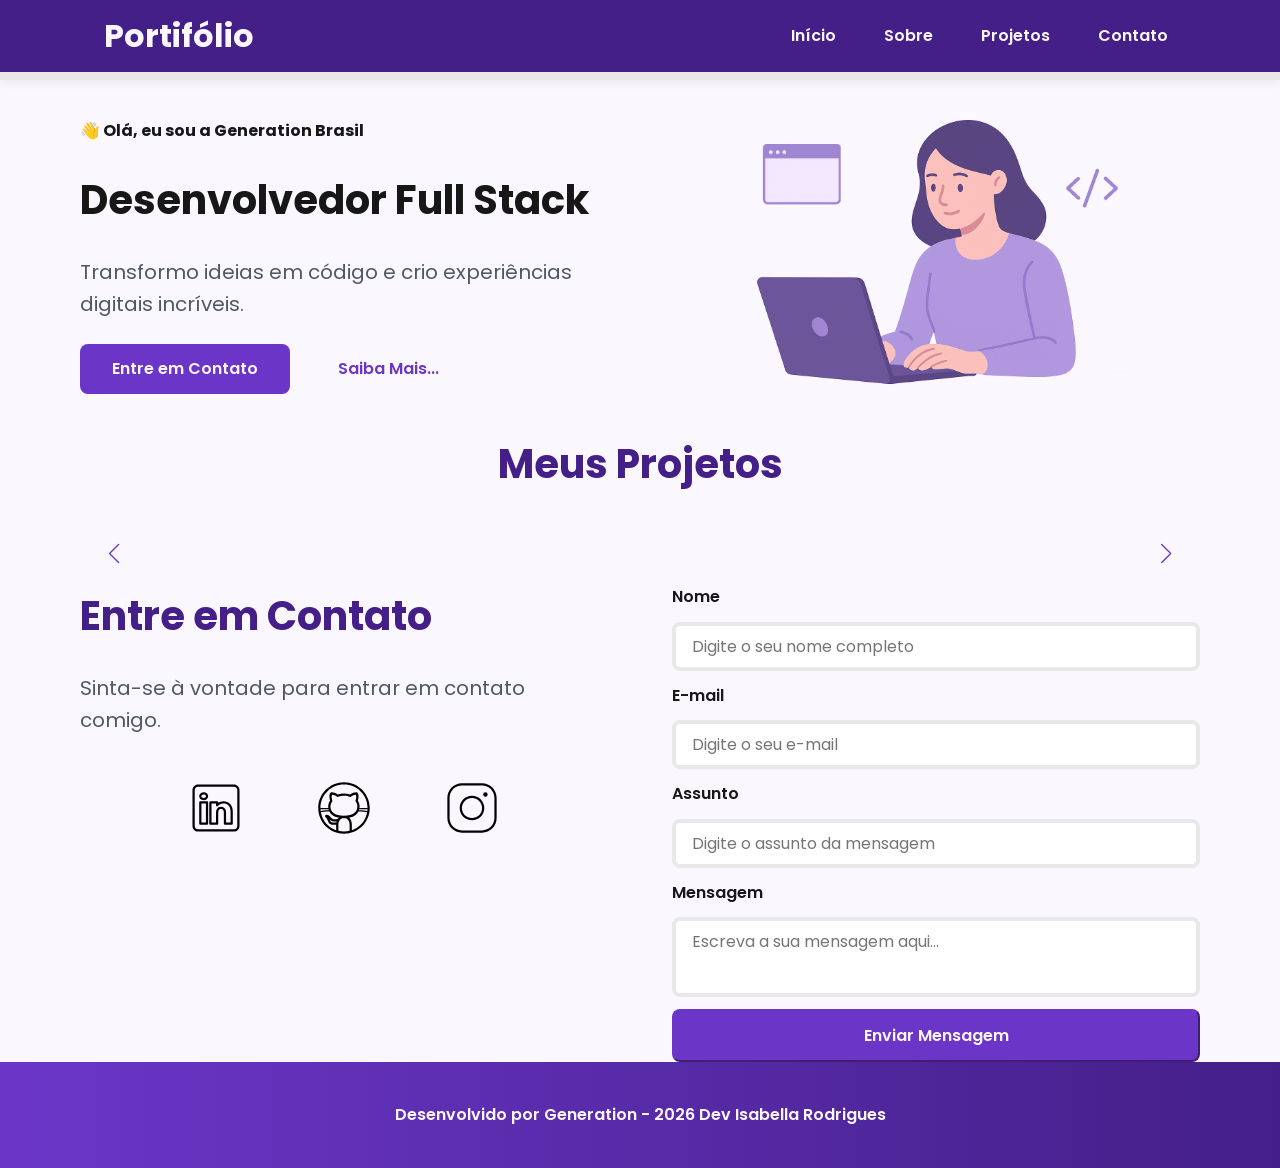
<file: index.html>
<!doctype html>
<html lang="en">
  <head>
    <meta charset="UTF-8" />
    <meta name="viewport" content="width=device-width, initial-scale=1.0" />
    <title>Portfólio Generation Brasil</title>

    <link rel="icon" type="image/svg+xml" href="./assets/img/favicon.svg" />

    <!-- SWIPER CSS -->
    <link
      rel="stylesheet"
      href="https://cdn.jsdelivr.net/npm/swiper@11/swiper-bundle.min.css"
    />

    <!-- Fontes do Google -->
    <link rel="preconnect" href="https://fonts.googleapis.com" />
    <link rel="preconnect" href="https://fonts.gstatic.com" crossorigin />

    <!-- Fonte do Google - Poppins -->
    <link
      href="https://fonts.googleapis.com/css2?family=Poppins&display=swap"
      rel="stylesheet"
    />

    <!-- Link CSS-->
    <link rel="stylesheet" href="assets/css/style.css" />
  </head>

  <body>
    <header>
      <div class="menu-content">
        <a href="index.html" id="titulo"> Portifólio </a>

        <nav>
          <ul class="menu-list">
            <li><a href="#hero"> Início</a></li>
            <li><a href="#about">Sobre</a></li>
            <li><a href="#projects">Projetos</a></li>
            <li><a href="#contact">Contato</a></li>
          </ul>
        </nav>
      </div>
    </header>

    <main>
      <section id="hero" class="section-container hero-container">
        <!-- BOAS VINDAS -->
        <article class="hero-content">
          <span>👋 Olá, eu sou a Generation Brasil</span>
          <h1>Desenvolvedor Full Stack</h1>
          <p>
            Transformo ideias em código e crio experiências digitais incríveis.
          </p>

          <div class="buttons-container">
            <a href="#contact" class="botao">Entre em Contato</a>
            <a href="#about" class="botao-outline">Saiba Mais...</a>
          </div>
        </article>

        <!-- IMAGEM -->
        <figure class="hero-image">
          <img
            src="./assets/img/foto_dev_woman.svg"
            alt="Foto do autor."
            class="float-animation"
          />
        </figure>
      </section>

      <!-- Seção Sobre o autor -->
      <section id="about" class="section-container about-container"></section>

      <!-- Seção Projetos do autor -->
      <section id="projects" class="section-container projects-container">
        <h2>Meus Projetos</h2>

        <!-- Swiper Container -->
        <div class="swiper projects-swiper">
          <div class="swiper-wrapper"></div>

          <!-- Botões de navegação -->
          <div class="swiper-button-next"></div>
          <div class="swiper-button-prev"></div>

          <!-- Paginação -->
          <div class="swiper-pagination"></div>
        </div>
      </section>

      <!-- Seção Formulário de Contato e Redes Sociais -->
      <section id="contact" class="section-container contact-container">
        <!-- REDES SOCIAIS -->
        <article class="contact-info">
          <h2>Entre em Contato</h2>
          <p>Sinta-se à vontade para entrar em contato comigo.</p>

          <div class="social-container">
            <a
              href="#"
              target="_blank"
              class="social-icon"
              aria-label="LinkedIn"
            >
              <img
                src="./assets/icons/social/linkedin.svg"
                alt="Link para o Linkedin"
              />
            </a>

            <a href="#" target="_blank" class="social-icon" aria-label="GitHub">
              <img
                src="./assets/icons/social/github.svg"
                alt="Link para o GitHub"
              />
            </a>

            <a
              href="#"
              target="_blank"
              class="social-icon"
              aria-label="Instagram"
            >
              <img
                src="./assets/icons/social/instagram.svg"
                alt="Link para o Instagram"
              />
            </a>
          </div>
        </article>

        <!-- FORMULÁRIO -->
        <form
          id="formulario"
          action="https://formsubmit.co/a5943e28dd89e9a35ab945b9b3ee15ba" method="POST">
          <input
            type="hidden"
            name="_next"
            value="http://localhost:5500/success.html"
          />
          <input type="hidden" name="_captcha" value="false" />

          <label for="nome">Nome</label>
          <input
            id="nome"
            name="nome"
            type="text"
            placeholder="Digite o seu nome completo"
          />
          <span id="erro-nome"></span>

          <label for="email">E-mail</label>
          <input
            id="email"
            name="email"
            type="text"
            placeholder="Digite o seu e-mail"
          />
          <span id="erro-email"></span>

          <label for="assunto">Assunto</label>
          <input
            id="assunto"
            name="assunto"
            type="text"
            placeholder="Digite o assunto da mensagem"
          />
          <span id="erro-assunto"></span>

          <label for="mensagem">Mensagem</label>
          <textarea
            id="mensagem"
            name="mensagem"
            placeholder="Escreva a sua mensagem aqui..."
          ></textarea>
          <span id="erro-mensagem"></span>

          <button class="botao" type="submit">Enviar Mensagem</button>
        </form>
      </section>
    </main>

    <footer>Desenvolvido por Generation - 2026 Dev Isabella Rodrigues</footer>

    <!-- SWIPER JS -->
    <script src="https://cdn.jsdelivr.net/npm/swiper@11/swiper-bundle.min.js"></script>

    <!-- Script JavaScript-->
    <script src="assets/js/script.js"></script>
  </body>
</html>
</file>
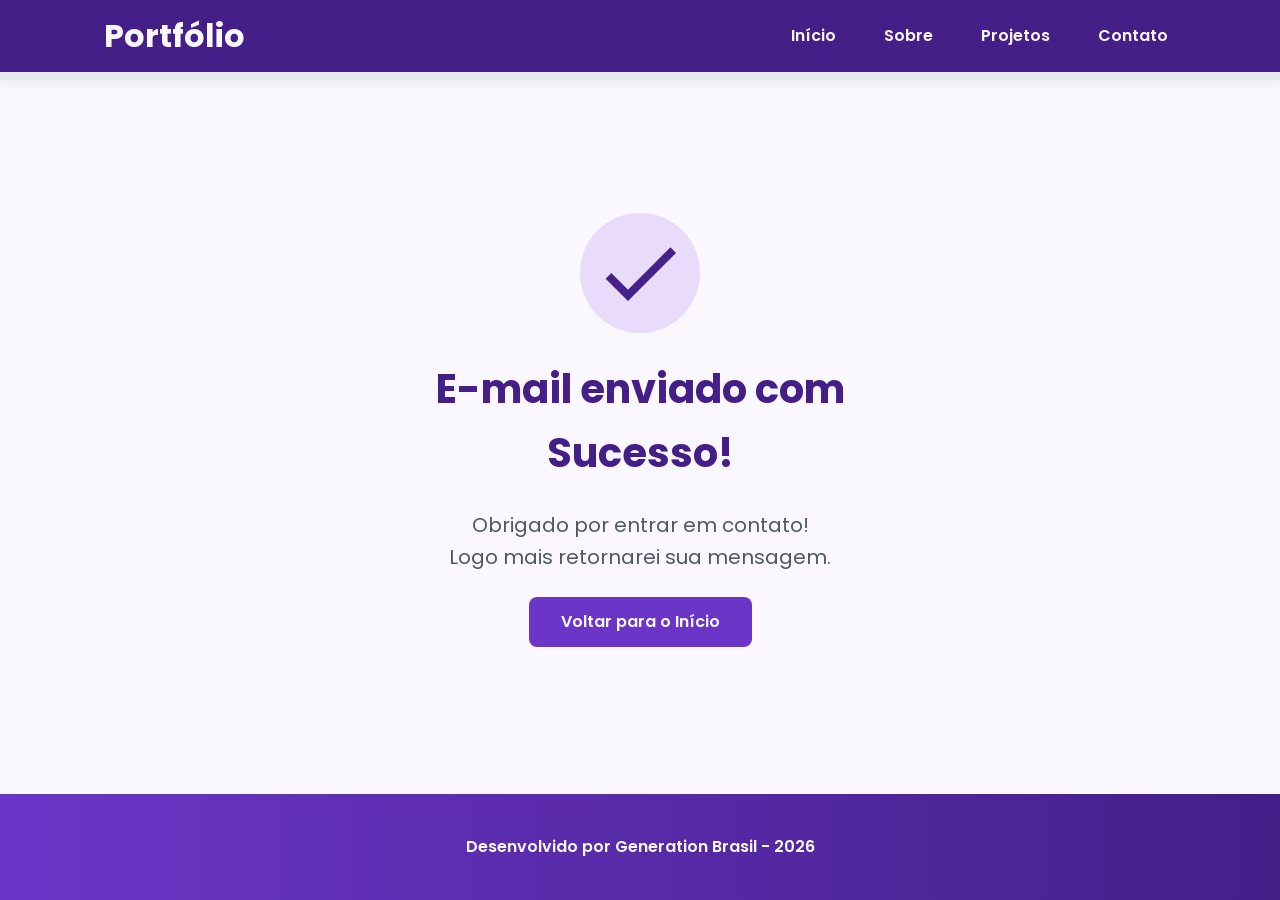
<file: success.html>
<!DOCTYPE html>
<html lang="pt-br">

<head>

    <meta charset="UTF-8">

    <meta name="viewport" content="width=device-width, initial-scale=1.0">

    <meta name="author" content="Generation Brasil">
    <meta name="description"
        content="Portfólio da Generation Brasil, desenvolvedor Full Stack especializado em criar experiências digitais incríveis. Conheça meus projetos e entre em contato.">
    <meta name="robots" content="index, follow">

    <link rel="icon" type="image/svg+xml" href="./assets/img/favicon.svg">

    <title>Portfólio Generation Brasil</title>

    
    <!-- Fontes do Google -->
    <link rel="preconnect" href="https://fonts.googleapis.com" />
    <link rel="preconnect" href="https://fonts.gstatic.com" crossorigin />

    <!-- Fonte do Google - Poppins -->
    <link
      href="https://fonts.googleapis.com/css2?family=Poppins&display=swap"
      rel="stylesheet"
    />

    <!-- Link CSS-->
    <link rel="stylesheet" href="assets/css/style.css" />
    

</head>

<body>

    <!-- Cabeçalho da Página (header) -->
    <header class="menu-container">
        <div class="menu-content">

        <a href="index.html" id="titulo">Portfólio</a>

        <nav>
            <ul class="menu-list">

                <li>
                    <a href="index.html#hero">Início</a>
                </li>

                <li>
                    <a href="index.html#about">Sobre</a>
                </li>

                <li>
                    <a href="index.html#projects">Projetos</a>
                </li>

                <li>
                    <a href="index.html#contact">Contato</a>
                </li>

            </ul>
        </nav>

    </div>
    </header>

    <!-- Seção Principal da Página (main) -->
    <main>
          <!-- Mensagem de Sucesso -->
    <section class="success-container">
        <article class="success-content">

            <figure class="success-icon">
                <img src="./assets/img/success.svg"
                     alt="Ilustração de sucesso"
                     class="float-animation"
                >
            </figure>

            <h1>E-mail enviado com Sucesso!</h1>
            <h2>Obrigado por entrar em contato! <br> Logo mais retornarei sua mensagem.</h2>

            <a class="botao" href="index.html">Voltar para o Início</a>

        </article>
    </section>

    </main>

    <!-- Rodapé da Página (footer) -->
    <footer>
        Desenvolvido por Generation Brasil - 2026
    </footer>

</body>

</html>
</file>
<file: assets/css/style.css>
*{
    margin: 0;
    padding: 0;
    box-sizing: border-box;
    font-family: 'poppins',sans-serif;
    font-weight: 400;
    text-decoration: none;
    outline: none;
}
/*Configurações iniciais*/
html{
    
    scroll-behavior: smooth;
}

body{
    display: flex;
    flex-direction: column;
    min-height: 100vh;
    background-color: var(--white);
    line-height: 1.6;
    color: var(--black);
}

main{
    flex: 1;
}

header{
    position: sticky;
    top: 0;
    z-index: 1000;
    width: 100%;
    height: 5rem;
    border-bottom: var(--spacing-xs) solid var(--gray-200);
    background-color: var(--purple-800);
    box-shadow: var(--shadow-sm);
}

header a{
    font-weight: 600;
    color: var(--white);
    transition: color 0.3s ease;
}
header a:hover{
    color: var(--purple-100);
}

#titulo{
    font-size: var(--text-2xl);
    font-weight: 700;
}

.menu-content{
    display: flex;
    justify-content: space-between;
    align-items: center;
    max-width: 70rem;
    height: 100%;
    margin: 0 auto;
    padding: 0 var(--spacing-md);
}

.menu-list{
    display: flex;
    gap: var(--spacing-lg);
    list-style: none;
}

.menu-list a{
    padding: var(--spacing-xs);
}

.hero-container{
    display: flex;
    align-items: center;
    gap: var(--spacing-2xl);
    min-height: calc(100vh -5rem);
}
.hero-content{
    display: flex;
    flex: 1;
    flex-direction: column;
    gap: var(--spacing-md);
}
.hero-content span{
    font-size: var(--text-base);
    font-weight: 700;
}
.hero-content h1{
    font-size: var(--text-3xl);
    font-weight: 700;
}
.hero-content p,
.about-container p,
.contact-info p{
    font-size: var(--text-lg);
    color: var(--gray-400);
}

/*IMG*/
.hero-image{
    display: flex;
    flex: 1;
    justify-content: center;
}

.hero-image img{
    width: 100%;
    max-width: 100%;
    border-radius: var(--radius-xl);
}

/* Animação flutuante */
@keyframes float {
    0%,
    100% {
        transform: translateY(0);
    }

    50% {
        transform: translateY(-1.25rem);
    }
}

.float-animation {
    animation: float 3s ease-in-out infinite;
}

/*ABOUT*/
.about-container{
    display: flex;
    align-items: center;
    gap: var(--spacing-2xl);
    border-radius: var(--radius-lg);
    background-color: var(--gray-200);
}

.about-image{
    float: 0 0 17.5rem;
}
.about-image img{
    width: 100%;
    border: 0.35rem solid var(--purple-500);
    border-radius: var(--radius-full);
    box-shadow: var(--shadow-lg);
}
.about-content h2,
.projects-container h2,
.contact-info h2 {
    margin-bottom: var(--spacing-md);
    font-size: var(--text-3xl);
    font-weight: 700;
    color: var(--purple-800);
}

.about-content p {
    margin-bottom: var(--spacing-sm);
    text-align: justify;
}

.about-buttons-data {
    display: flex;
    justify-content: space-between;
    align-items: center;
    gap: var(--spacing-lg);
    margin-top: var(--spacing-lg);
}

.about-buttons-data .botao {
    margin-right: auto;
}

/*Informações git*/
.data-container {
    display: flex;
    gap: var(--spacing-lg);
    margin-top: 0;
}

.data-item {
    display: flex;
    flex-direction: column;
    align-items: center;
}

.data-number {
    font-size: var(--text-xl);
    font-weight: 700;
    text-align: center;
    color: var(--purple-500);
}

.data-label {
    font-size: var(--text-base);
    text-align: center;
    color: var(--gray-400);
}

.projects-container{
    scroll-margin-top: 3rem;
    margin: var(--spacing-2xl) auto;
    text-align: center;
}

.projects-swiper{
    position: relative;
    width: 100%;
    padding: var(--spacing-sm) var(--spacing-xl) var(--spacing-xl);
}

.project-card {
    display: flex;
    flex-direction: column;
    width: 100%;
    height: 100%;
    border: 0.15rem solid var(--gray-200);
    border-radius: var(--radius-lg);
    background-color: var(--white);
    box-shadow: var(--shadow-sm);
    overflow: hidden;
    transition: var(--transition-default);
}

.project-card:hover {
    box-shadow: var(--shadow-lg);
}

.project-image {
    display: flex;
    align-items: center;
    justify-content: center;
    width: 100%;
    height: 10rem;
    background: linear-gradient(135deg, var(--purple-50) 0%, var(--purple-100) 100%);
}

.project-image img {
    width: 75%;
    height: 75%;
    max-width: 7rem;
    max-height: 7rem;
    object-fit: contain;
    transition: transform 0.3s ease;
}

.project-content {
    display: flex;
    flex: 1;
    flex-direction: column;
    padding: var(--spacing-md);
    text-align: left;
}

.project-content h3 {
    margin-bottom: 0.75rem;
    font-size: var(--text-lg);
    font-weight: 700;
}

.project-content p {
    flex: 1;
    margin-bottom: var(--spacing-sm);
    font-size: 0.95rem;
    color: var(--gray-400);
}

.project-tags{
    display: flex;
    flex-wrap: wrap;
    gap: var(--spacing-xs);
}

.tag{
    padding: 0.375rem 0.75rem;
    border-radius: var(--radius-sm);
    background-color: var(--purple-100);
    font-size: var(--text-sm);
    font-weight: 600;
    color: var(--purple-800);
}

.project-buttons{
    display: flex;
    justify-content: center;
    align-items: center;
    gap: 0.75rem;
    margin-top: var(--spacing-sm);
}

/*Carrosel*/
.swiper-wrapper {
    align-items: stretch;
}

.swiper-slide {
    display: flex;
    height: auto;
}
/* Botões do Swiper (navegação) */
.swiper-button-next,
.swiper-button-prev {
    width: 3rem;
    height: 3rem;
}

.swiper-button-next:after,
.swiper-button-prev:after {
    font-size: var(--text-lg);
    color: var(--purple-500);
}

.swiper-button-next:hover:after,
.swiper-button-prev:hover:after {
    color: var(--purple-800);
}

/* Indicadores de paginação */
.swiper-pagination-bullet {
    width: 0.75rem;
    height: 0.75rem;
    background-color: var(--gray-200);
    opacity: 1;
}

.swiper-pagination-bullet-active {
    width: var(--spacing-lg);
    border-radius: var(--radius-sm);
    background-color: var(--purple-500);
}

/*Seção Contato*/
.contact-container{
    display: grid;
    grid-template-columns: 1fr 1fr;
    gap: var(--spacing-2xl);
}

.contact-info h2{
    margin-bottom: var(--spacing-md);
}

.contact-info p{
    margin-bottom: var(--spacing-lg);
}

.social-container{
    display: flex;
    justify-content: center;
    gap: var(--spacing-xl);
}

.social-icon {
    width: 5rem;
    height: 5rem;
    padding: 0.75rem;
    border-radius: var(--radius-md);
    transition: var(--transition-default);
}

.social-icon img {
    width: 100%;
    filter: brightness(0) saturate(100%);
    transition: filter 0.3s ease;
}

.social-icon:hover img {
    filter: brightness(0)
        saturate(100%)
        invert(42%)
        sepia(93%)
        saturate(1352%)
        hue-rotate(243deg)
        brightness(79%)
        contrast(91%);
}

/*Formulario*/
form{
    display: flex;
    flex-direction: column;
    gap: 0.75rem;
}

form label{
    font-size: var(--text-base);
    font-weight: 600;
}

form input,
form textarea {
    width: 100%;
    padding: 0.5rem var(--spacing-sm);
    border: 0.25rem solid var(--gray-200);
    border-radius: var(--radius-md);
    font-family: inherit;
    font-size: var(--text-base);
    transition: border-color 0.3s ease;
}

form input:focus,
form textarea:focus {
    border-color: var(--purple-500);
    outline: none;
}

form textarea{
    min-height: 5rem;
    resize: none;
}

form span{
    margin-top: -0.75rem;
    font-size: var(--text-sm);
    color: var(--error);
}

/*Footer*/
footer {
    padding: 2.5rem;
    background: linear-gradient(to right, var(--purple-500), var(--purple-800));
    font-weight: 600;
    text-align: center;
    color: var(--white);
}

/*Pagina Home*/
/*Butão*/
.section-container{
max-width: 70rem;
margin: 0 auto;
padding: var(--spacing-xl) var(--shadow-md);
scroll-margin-top: 6rem;
}

.buttons-container{
    display: flex;
    gap: var(--spacing-sm);
}

.botao,
.botao-outline{
    display: inline-block;
    padding: 0.75rem 2rem;
    border-radius: var(--radius-md);
    font-size: var(--text-base);
    font-weight: 600;
    text-align: center;
    cursor: pointer;
    transform: var(--transition-default);
}

.botao{
    border-color: var(--purple-500);
    background-color: var(--purple-500);
    color: var(--white);
}

.botao:hover{
    border-color: var(--purple-800);
    background-color: var(--purple-800);
    box-shadow: var(--shadow-md);
    transform: translateY(-0.25rem);
}

.botao-outline{
    border-color: var(--purple-500);
    background-color: transparent;
    color: var(--purple-500);
}

.botao-outline:hover{
    border-color: var(--purple-500);
    background-color: var(--purple-500);
    color: var(--white);
    transform: translateY(-0.25rem);
}
.botao.botao-sm,
.botao-outline.botao.botao-sm{
    min-width: 6rem;
    padding: 0.25rem var(--spacing-sm);
    border-width: 0.125rem;
    border-radius: 0.25rem;
    font-size: var(--text-sm);
}

/*********************/
/*Pagina Secess*/
.success-container {
    display: flex;
    flex-direction: column;
    justify-content: center;
    align-items: center;
    width: 100%;
    min-height: calc(100vh - 12.5rem);
    padding: var(--spacing-xl) var(--spacing-md);
}

.success-content {
    display: flex;
    flex-direction: column;
    align-items: center;
    gap: var(--spacing-md);
    max-width: 37.5rem;
    text-align: center;
}

.success-content h1 {
    font-size: var(--text-3xl);
    font-weight: 700;
    color: var(--purple-800);
}

.success-content h2 {
    font-size: var(--text-lg);
    color: var(--gray-400);
}

.success-icon {
    display: flex;
    align-items: center;
    justify-content: center;
    width: 7.5rem;
    height: 7.5rem;
    border-radius: var(--radius-full);
    background-color: var(--purple-100);
}

.success-icon img {
    width: 6rem;
    height: 6rem;
    filter: brightness(0)
        saturate(100%)
        invert(11%)
        sepia(69%)
        saturate(3759%)
        hue-rotate(256deg)
        brightness(101%)
        contrast(96%);
}



/**/
:root {
    /* Paleta de Cores - Purple */
    --purple-50: #f4eaff;
    --purple-100: #e9dcfa;
    --purple-200: #cdb3f0;
    --purple-300: #b186e5;
    --purple-400: #9460db;
    --purple-500: #6b36c8;
    --purple-600: #5b2ca0;
    --purple-700: #4c2177;
    --purple-800: #441f88;
    --purple-900: #2a0e4d;

    /* Cores Neutras */
    --gray-200: #e8e8e8;
    --gray-400: #505861;
    --black: #171717;
    --white: #FAF7FF;

    /* Cores de Estado */
    --error: #e63946;

    /* Sombras */
    --shadow-sm: 0 0.25rem 0.5rem rgba(0, 0, 0, 0.05);
    --shadow-md: 0 0.25rem 0.75rem rgba(107, 54, 200, 0.3);
    --shadow-lg: 0 0.5rem 1.5rem rgba(107, 54, 200, 0.2);

    /* Espaçamentos */
    --spacing-xs: 0.5rem;
    --spacing-sm: 1rem;
    --spacing-md: 1.5rem;
    --spacing-lg: 2rem;
    --spacing-xl: 3rem;
    --spacing-2xl: 4rem;

    /* Tamanhos de Fonte */
    --text-sm: 0.75rem;
    --text-base: 1rem;
    --text-lg: 1.25rem;
    --text-xl: 1.5rem;
    --text-2xl: 2rem;
    --text-3xl: 2.5rem;

    /* Border Radius */
    --radius-sm: 0.25rem;
    --radius-md: 0.5rem;
    --radius-lg: 1rem;
    --radius-xl: 2rem;
    --radius-full: 50%;

    /* Animação Padrão */
    --transition-default: all 0.3s ease;
}

/******/
/*Responsivo*/
@media screen and (max-width: 1024px) {

    /* Layout */
    .section-container {
        padding: var(--spacing-lg) var(--spacing-md);
    }

    /* Tipografia */
    .section-container h1 {
        font-size: var(--text-3xl);
    }

    .section-container h2 {
        font-size: var(--text-2xl);
    }

    .section-container p {
        font-size: var(--text-base);
    }

    .section-container span {
        font-size: var(--text-lg);
    }

    .success-content h1 {
        font-size: var(--text-3xl);
    }

    .success-content h2 {
        font-size: var(--text-xl);
    }

    /* Header - Oculta menu em telas pequenas */
    @media (max-width: 768px) {
        .menu-list {
            display: none;
        }
    }
    /* Hero */
.hero-container {
    flex-direction: column-reverse;
    gap: var(--spacing-lg);
    min-height: 60vh;
    text-align: center;
}

.hero-content,
.hero-image {
    width: 90%;
}

.hero-image img {
    object-fit: cover;
}

.buttons-container {
    justify-content: center;
    width: 100%;
}

.hero-container .botao,
.hero-container .botao-outline {
    padding: 0.75rem 1.5rem;
    font-size: 0.95rem;
    white-space: nowrap;
}
/* About */
.about-container {
    flex-direction: column;
    gap: var(--spacing-md);
    margin: var(--spacing-lg);
    padding: var(--spacing-lg);
}

.about-image {
    flex: 0 0 auto;
    width: 100%;
    display: flex;
    justify-content: center;
}

.about-image img {
    max-width: 16rem;
    width: 100%;
}

.about-content {
    width: 100%;
}

.about-buttons-data {
    flex-direction: column;
    gap: var(--spacing-md);
    align-items: stretch;
}

.about-buttons-data .botao {
    margin-right: 0;
}

.data-container {
    justify-content: center;
    width: 100%;
}
/* Projects */
.projects-container {
    margin: var(--spacing-lg) auto 0;
}

.projects-swiper {
    margin: 0;
    padding: var(--spacing-sm) var(--spacing-lg) 2.5rem;
}

.project-card {
    width: 100%;
    height: 30rem;
    min-height: 30rem;
    max-height: 30rem;
    max-width: 100%;
}

.project-content {
    display: flex;
    flex-direction: column;
    justify-content: space-between;
    height: 100%;
}

.project-content p {
    flex: 1;
    overflow: hidden;
}

.project-tags {
    min-height: 2.5rem;
    align-items: flex-start;
}

.swiper-wrapper {
    align-items: stretch;
}

.swiper-slide {
    display: flex;
    justify-content: center;
    align-items: stretch;
    height: auto;
}

.swiper-button-next,
.swiper-button-prev {
    display: none;
}
/* Contact */
.contact-container {
    grid-template-columns: 1fr;
    gap: var(--spacing-lg);
    width: 90%;
    margin: 0 auto;
}

/* Success Page */
.success-container {
    padding: var(--spacing-xl) var(--spacing-md);
    min-height: calc(100vh - 10rem);
}

.success-content {
    gap: var(--spacing-lg);
    max-width: 35rem;
}

.success-icon {
    width: 6rem;
    height: 6rem;
}

.success-icon img {
    width: 5rem;
    height: 5rem;
}
}
@media screen and (max-width: 480px) {

    /* Layout */
    .section-container {
        padding: var(--spacing-md) var(--spacing-sm);
    }

    /* Tipografia Mobile */
    .section-container h1 {
        font-size: var(--text-xl);
    }

    .section-container h2 {
        font-size: var(--text-xl);
    }

    .section-container p {
        font-size: var(--text-base);
    }

    .section-container span {
        font-size: var(--text-lg);
    }

    .success-content h1 {
        font-size: var(--text-xl);
    }

    .success-content h2 {
        font-size: var(--text-base);
    }

    /* Header */
    #titulo {
        font-size: var(--text-xl);
    }

    .menu-list {
        display: none;
    }
    /* Hero */
.hero-container {
    gap: var(--spacing-sm);
}

.hero-content {
    gap: var(--spacing-xs);
    width: 100%;
}

.buttons-container {
    flex-direction: column;
    gap: 0.75rem;
    width: 100%;
}

.buttons-container .botao,
.buttons-container .botao-outline {
    width: 100%;
}

.hero-container .botao,
.hero-container .botao-outline {
    padding: 0.75rem 1rem;
    font-size: 0.95rem;
    white-space: nowrap;
}

.hero-image {
    width: 100%;
}

.hero-image img {
    max-width: 20rem;
}
/* About */
.about-container {
    margin: var(--spacing-lg) 0.5rem;
    padding: var(--spacing-md);
}

.about-image img {
    max-width: 14rem;
}

.about-buttons-data .botao,
.about-buttons-data .botao-outline {
    width: 100%;
    padding: 0.75rem var(--spacing-lg);
    font-size: var(--text-base);
    text-align: center;
}

.data-number {
    font-size: var(--text-lg);
}

.data-label {
    font-size: var(--text-sm);
}
/* Projects */
.projects-container {
    margin: var(--spacing-lg) auto 0;
}

.projects-swiper {
    position: relative;
    margin: 0;
    padding: var(--spacing-sm) 0 2rem 0;
    overflow: visible;
}

.project-card {
    width: 100%;
    height: 20rem;
    max-width: 20rem;
}

.project-image {
    height: 10rem;
}

.project-content {
    padding: var(--spacing-md);
}

.project-content h3 {
    font-size: 1.25rem;
}

.project-content p {
    font-size: 0.95rem;
}
/* Contact */
.contact-container {
    width: 100%;
}

.contact-info p {
    margin-bottom: var(--spacing-md);
}

.social-container {
    flex-wrap: wrap;
    gap: var(--spacing-lg);
    margin-bottom: var(--spacing-xs);
}

.social-icon {
    width: 4rem;
    height: 4rem;
}
form {
    gap: var(--spacing-sm);
}

form label {
    font-size: 0.95rem;
}

form input,
form textarea {
    padding: 0.75rem;
    font-size: var(--text-base);
}

form button {
    padding: 0.75rem var(--spacing-md);
    font-size: var(--text-base);
}
}
</file>
